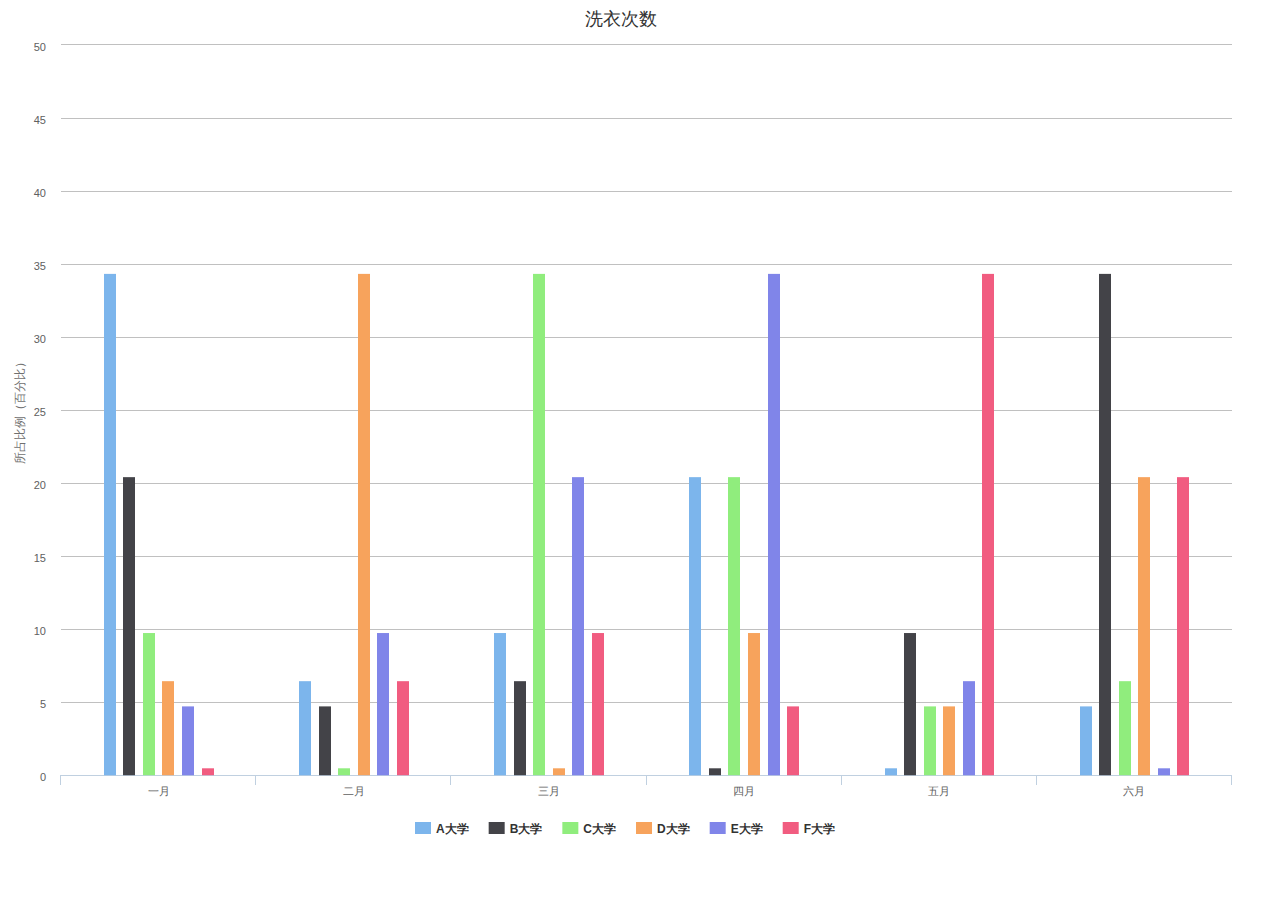
<file: chart1.html>
<!DOCTYPE html>
<html>
<head lang="en">
    <meta charset="UTF-8">
    <title></title>
    <link rel="stylesheet" href="bower_components/bootstrap/dist/css/bootstrap.css"/>
    <script src="bower_components/jquery/dist/jquery.js"></script>
    <script src="bower_components/bootstrap/dist/js/bootstrap.js"></script>
    <script src="node_modules/highcharts/scripts/highcharts.js"></script>
    <script src="node_modules/highcharts/scripts/highcharts-more.js"></script>
    <script src="node_modules/highcharts/scripts/highcharts-3d.js"></script>
    <script src="JS/data.js"></script>
    <script src="JS/index1.js"></script>
    <style>
        html,body,#container{
            width: 99%;
            height: 98%;
            font-size: 16px;
            font-family: 'microsoft yahei',sans-serif;
        }
    </style>
</head>
<body>
<div id="container"></div>
</body>

</html>
</file>
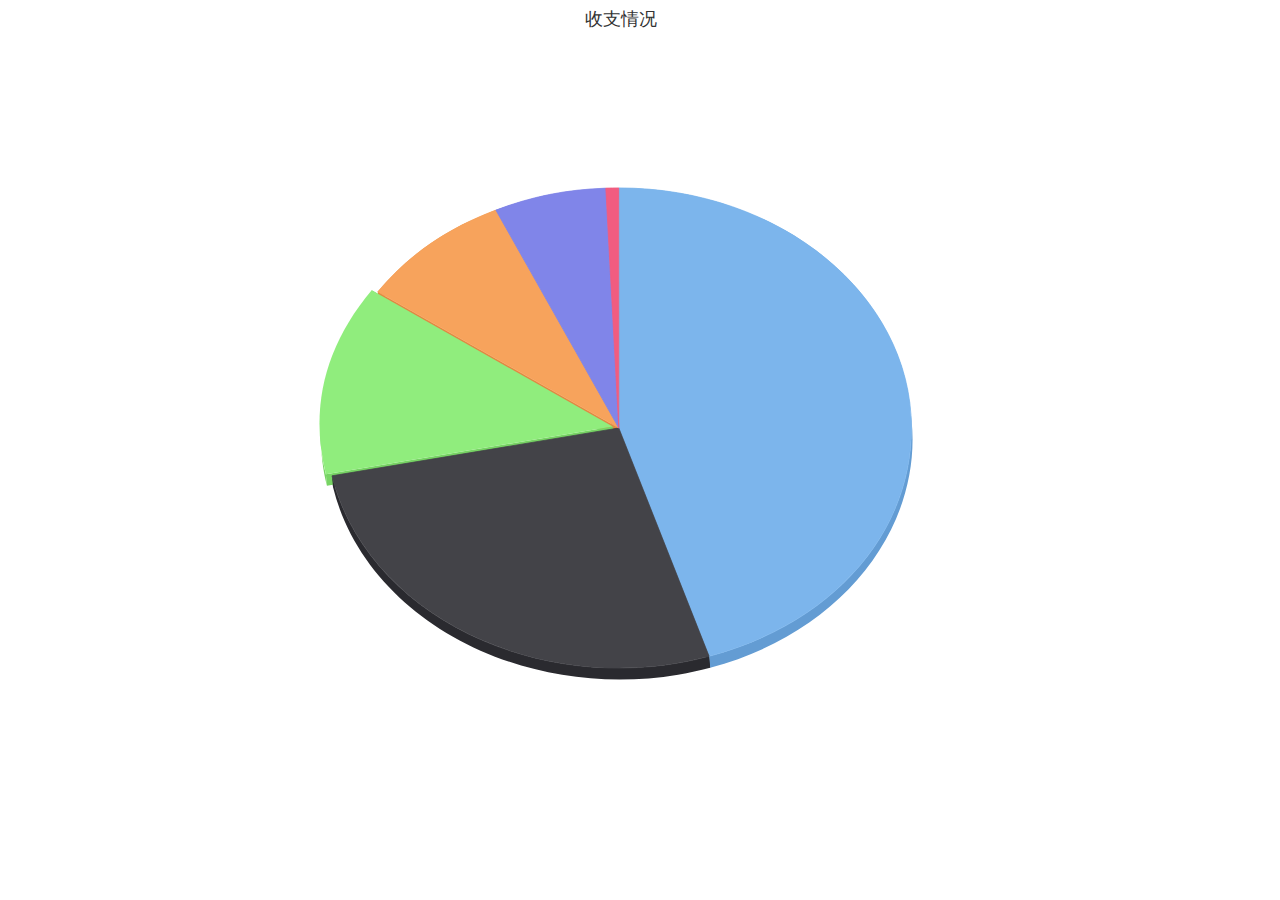
<file: chart2.html>
<!DOCTYPE html>
<html>
<head lang="en">
    <meta charset="UTF-8">
    <title></title>
    <link rel="stylesheet" href="bower_components/bootstrap/dist/css/bootstrap.css"/>
    <script src="bower_components/jquery/dist/jquery.js"></script>
    <script src="bower_components/bootstrap/dist/js/bootstrap.js"></script>
    <script src="node_modules/highcharts/scripts/highcharts.js"></script>
    <script src="node_modules/highcharts/scripts/highcharts-more.js"></script>
    <script src="node_modules/highcharts/scripts/highcharts-3d.js"></script>
    <script src="JS/data.js"></script>
    <script src="JS/index2.js"></script>
    <style>
        html,body,#container{
            width: 99%;
            height: 98%;
            font-size: 16px;
            font-family: 'microsoft yahei',sans-serif;
        }
    </style>
</head>
<body>
<div id="container"></div>
</body>

</html>
</file>
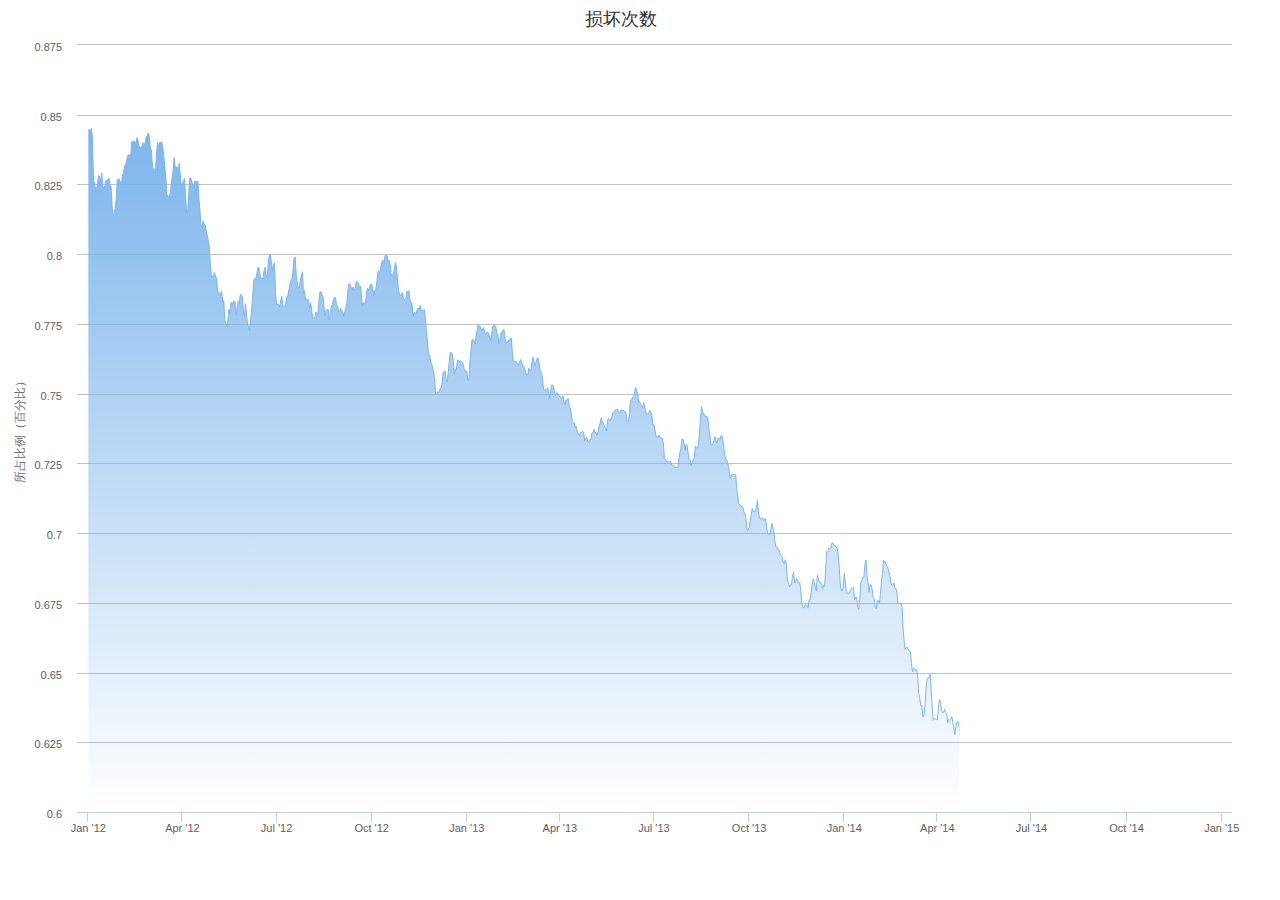
<file: chart3.html>
<!DOCTYPE html>
<html>
<head lang="en">
    <meta charset="UTF-8">
    <title></title>
    <link rel="stylesheet" href="bower_components/bootstrap/dist/css/bootstrap.css"/>
    <script src="bower_components/jquery/dist/jquery.js"></script>
    <script src="bower_components/bootstrap/dist/js/bootstrap.js"></script>
    <script src="node_modules/highcharts/scripts/highcharts.js"></script>
    <script src="node_modules/highcharts/scripts/highcharts-more.js"></script>
    <script src="node_modules/highcharts/scripts/highcharts-3d.js"></script>
    <script src="JS/data.js"></script>
    <script src="JS/index.js"></script>
    <style>
        html,body,#container{
            width: 99%;
            height: 98%;
            font-size: 16px;
            font-family: 'microsoft yahei',sans-serif;
        }
    </style>
</head>
<body>
<div id="container"></div>
</body>
</html>
</file>
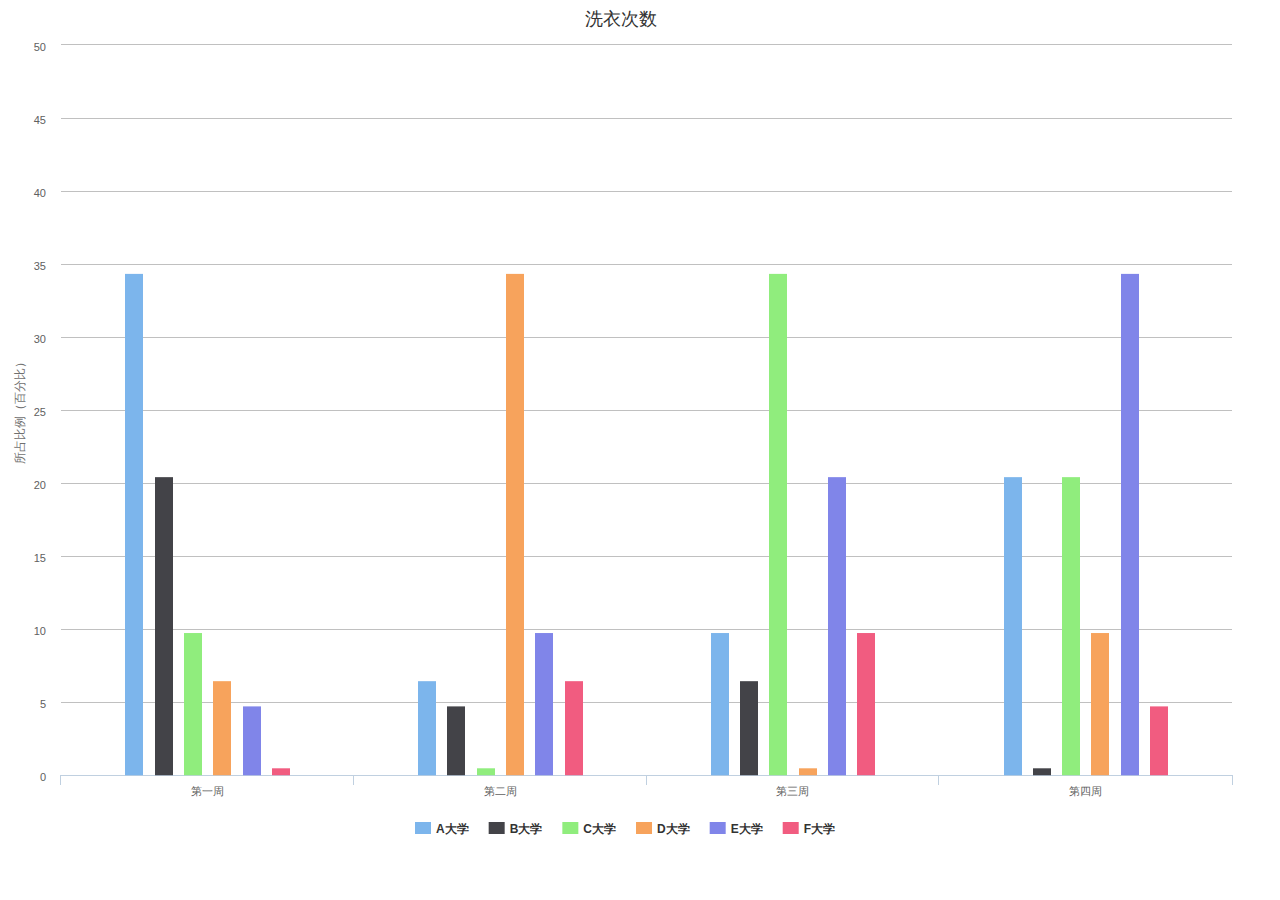
<file: chart4.html>
<!DOCTYPE html>
<html>
<head lang="en">
    <meta charset="UTF-8">
    <title></title>
    <link rel="stylesheet" href="bower_components/bootstrap/dist/css/bootstrap.css"/>
    <script src="bower_components/jquery/dist/jquery.js"></script>
    <script src="bower_components/bootstrap/dist/js/bootstrap.js"></script>
    <script src="node_modules/highcharts/scripts/highcharts.js"></script>
    <script src="node_modules/highcharts/scripts/highcharts-more.js"></script>
    <script src="node_modules/highcharts/scripts/highcharts-3d.js"></script>
    <script src="JS/data.js"></script>
    <script src="JS/index4.js"></script>
    <style>
        html,body,#container{
            width: 99%;
            height: 98%;
            font-size: 16px;
            font-family: 'microsoft yahei',sans-serif;
        }
    </style>
</head>
<body>
<div id="container"></div>
</body>

</html>
</file>
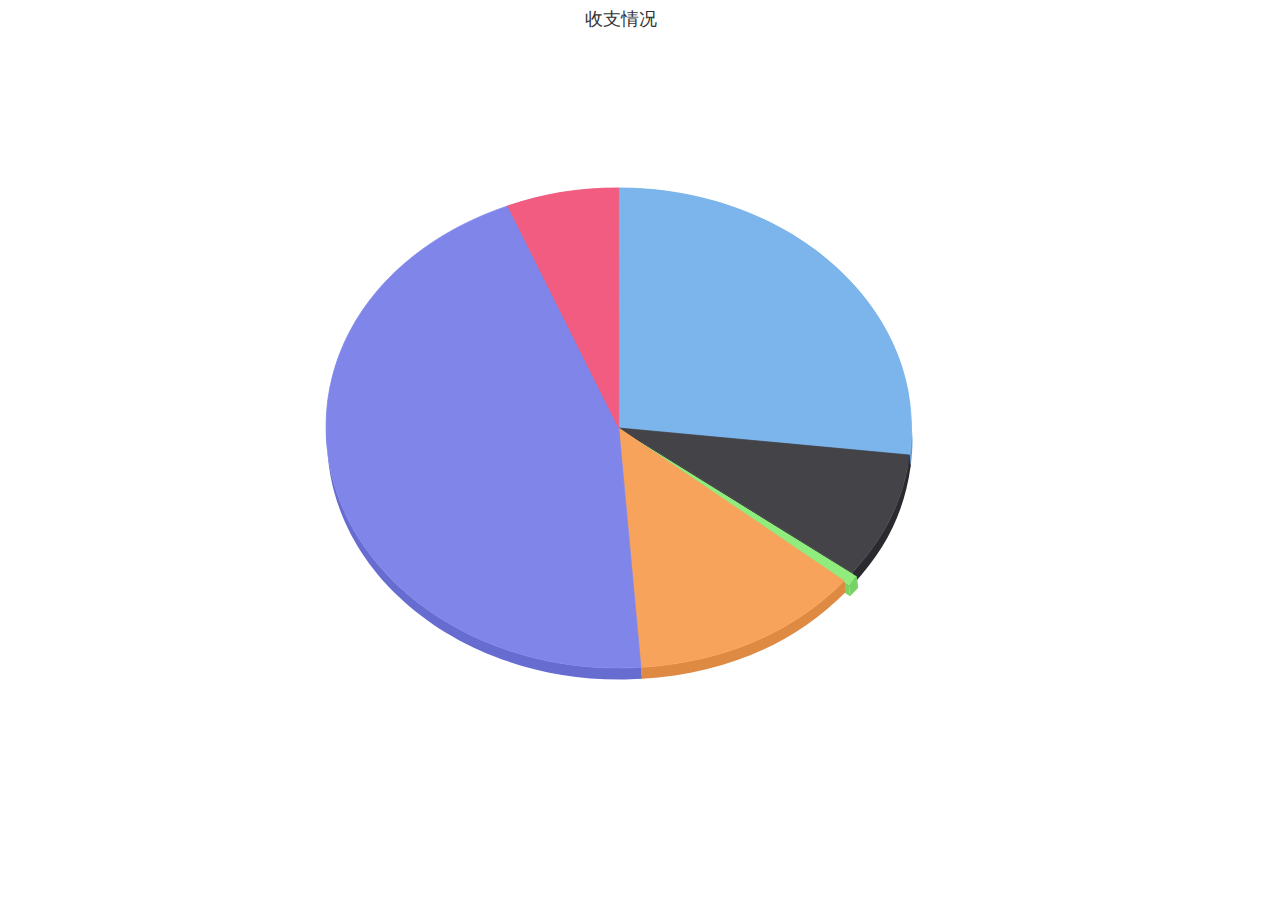
<file: chart5.html>
<!DOCTYPE html>
<html>
<head lang="en">
    <meta charset="UTF-8">
    <title></title>
    <link rel="stylesheet" href="bower_components/bootstrap/dist/css/bootstrap.css"/>
    <script src="bower_components/jquery/dist/jquery.js"></script>
    <script src="bower_components/bootstrap/dist/js/bootstrap.js"></script>
    <script src="node_modules/highcharts/scripts/highcharts.js"></script>
    <script src="node_modules/highcharts/scripts/highcharts-more.js"></script>
    <script src="node_modules/highcharts/scripts/highcharts-3d.js"></script>
    <script src="JS/data.js"></script>
    <script src="JS/index5.js"></script>
    <style>
        html,body,#container{
            width: 99%;
            height: 98%;
            font-size: 16px;
            font-family: 'microsoft yahei',sans-serif;
        }
    </style>
</head>
<body>
<div id="container"></div>
</body>
</html>
</file>
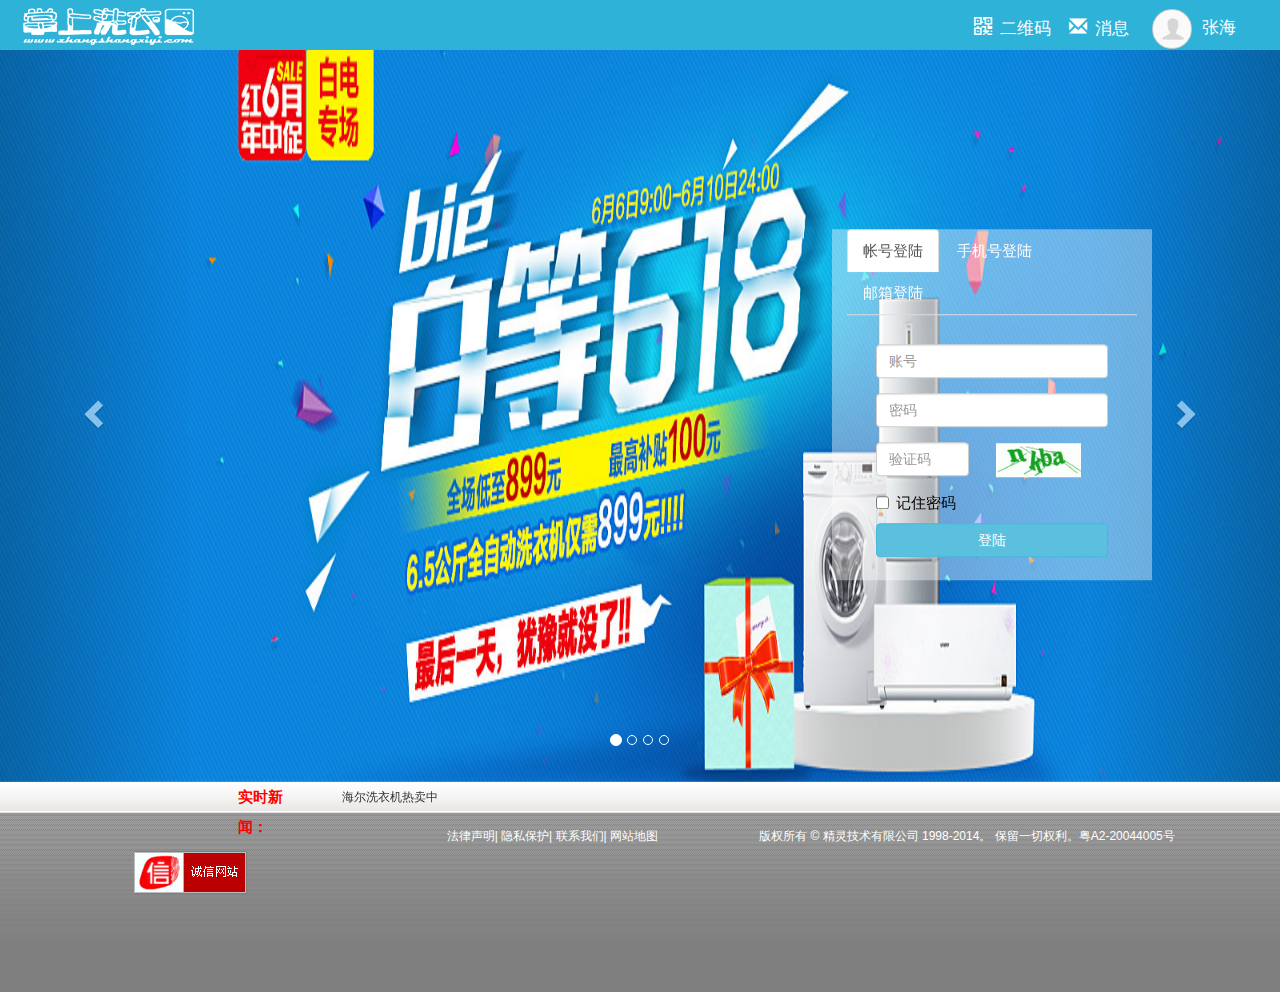
<file: main.html>
<!DOCTYPE html PUBLIC "-//W3C//DTD XHTML 1.0 Transitional//EN" "http://www.w3.org/TR/xhtml1/DTD/xhtml1-transitional.dtd">
<html xmlns="http://www.w3.org/1999/xhtml">
<head>
<meta http-equiv="Content-Type" content="text/html; charset=utf-8" />
<title>首页</title>
<link href="bower_components/bootstrap/dist/css/bootstrap.css" rel="stylesheet">
<link href="CSS/main.css" rel="stylesheet">
<script src="bower_components/jquery/dist/jquery.js"></script>
<script src="bower_components/bootstrap/dist/js/bootstrap.js"></script>
<script src="JS/main.js"></script>
</head>

<body onload="load()">
	<!--导航条-->
    <nav class="navbar navbar-default" id="nav">
        <div class="container-fluid">
            <!-- Brand and toggle get grouped for better mobile display -->
            <img id="img_logo" src="images/logo.png">

            <div id="code" onmouseover="code_over()" onmouseout="code_out()">
                <span id="sp1"></span>
                <div id="dis_code"><img src="images/code.jpg" alt="tupian"></div>
                <i class="glyphicon glyphicon-qrcode btn-lg"></i><a>二维码</a></div>

            <div id="message" onmouseover="mes_over()" onmouseout="mes_out()">
                <span id="sp2"></span>
                <div id="dis_message">
                    <table class="table table-bordered">
                        <tr class="active">
                            <th>发送者</th>
                            <th>内容简介</th>
                            <th>时间</th>
                        </tr>
                        <tr class="active" data-placement="left" data-toggle="popover"
                            title="发送者：刘超" data-content="12栋洗衣机坏了，请速来修理">
                            <td>刘超</td>
                            <td>洗衣机坏了</td>
                            <td>2015-10-23</td>
                        </tr>
                        <tr class="active" data-placement="left" data-toggle="popover"
                            title="发送者：王曹伟" data-content="12栋洗衣机坏了，请速来修理">
                            <td>王曹伟</td>
                            <td>洗衣机坏了</td>
                            <td>2015-09-31</td>
                        </tr>
                        <tr class="active" data-placement="left" data-toggle="popover"
                            title="发送者：王志华" data-content="7栋洗衣机太少，能不能增加洗衣机数量">
                            <td>王志华</td>
                            <td>洗衣机太少了</td>
                            <td>2015-07-26</td>
                        </tr>
                        <tr class="active" data-placement="left" data-toggle="popover"
                            title="发送者：张泽伟" data-content="1栋洗衣机坏了，请速来修理">
                            <td>张泽伟</td>
                            <td>洗衣机坏了</td>
                            <td>2015-04-14</td>
                        </tr>
                    </table>
                    <nav>
                        <ul class="pagination">
                            <li>
                                <a href="#" aria-label="Previous">
                                    <span aria-hidden="true">&laquo;</span>
                                </a>
                            </li>
                            <li><a href="#">上一页</a></li>
                            <li><a href="#">1</a></li>
                            <li><a href="#">2</a></li>
                            <li><a href="#">...</a></li>
                            <li><a href="#">下一页</a></li>
                            <li>
                                <a href="#" aria-label="Next">
                                    <span aria-hidden="true">&raquo;</span>
                                </a>
                            </li>
                        </ul>
                    </nav>
                </div>
                <i class="glyphicon glyphicon-envelope btn-lg"></i><a>消息</a></div>

            <div id="user">
                <img id="top_img" src="images/nologin.png" onmouseover="over()" onmouseout="out()">
                <a>张海</a>
            </div>
        </div>
    </nav>

    <div class="container container-fluid ad-gallery" style="margin-top: 3.4%;height: 82%">
        <div id="carousel-example-generic" class="carousel slide" data-ride="carousel" style="height: 100%">
          <!-- Indicators -->
          <ol class="carousel-indicators">
            <li data-target="#carousel-example-generic" data-slide-to="0" class="active"></li>
            <li data-target="#carousel-example-generic" data-slide-to="1"></li>
            <li data-target="#carousel-example-generic" data-slide-to="2"></li>
            <li data-target="#carousel-example-generic" data-slide-to="3"></li>
          </ol>

          <!-- Wrapper for slides -->
          <div class="carousel-inner" role="listbox" style="height: 100%">
            <div class="item active" style="height: 100%">
              <img src="images/1.png" alt="" style="height: 100%">
              <div class="carousel-caption">
                
              </div>
            </div>
            
            <div class="item" style="height: 100%">
              <img src="images/2.png" alt="" style="height: 100%">
              <div class="carousel-caption">
                
              </div>
            </div>
            
            <div class="item" style="height: 100%">
              <img src="images/3.png" alt="" style="height: 100%">
              <div class="carousel-caption">
                
              </div>
            </div>
            
            <div class="item" style="height: 100%">
              <img src="images/4.png" alt="" style="height: 100%">
              <div class="carousel-caption">
                
              </div>
            </div>
            
          </div>
        
          <!-- Controls -->
          <a class="left carousel-control" href="#carousel-example-generic" role="button" data-slide="prev">
            <span class="glyphicon glyphicon-chevron-left" aria-hidden="true"></span>
            <span class="sr-only">Previous</span>
          </a>
          <a class="right carousel-control" href="#carousel-example-generic" role="button" data-slide="next">
            <span class="glyphicon glyphicon-chevron-right" aria-hidden="true"></span>
            <span class="sr-only">Next</span>
          </a>
          
          <div class="login-container col-md-3">
          
          	<div role="tabpanel">
              <!-- Nav tabs -->
              <ul class="nav nav-tabs" role="tablist">
                <li role="presentation" class="active"><a href="#account" aria-controls="account" role="tab" data-toggle="tab">帐号登陆</a></li>
                <li role="presentation"><a href="#phone" aria-controls="phone" role="tab" data-toggle="tab">手机号登陆</a></li>
                <li role="presentation"><a href="#mail" aria-controls="mail" role="tab" data-toggle="tab">邮箱登陆</a></li>
              </ul>
            
              <!-- Tab panes -->
              <div class="tab-content">
              
                <div role="tabpanel" class="tab-pane active" id="account">
                	<form style="margin:10%">
                        <div class="form-group">
                          <input type="text" class="form-control" id="loginAccount" placeholder="账号">
                        </div>
                        <div class="form-group">
                          <input type="password" class="form-control" id="loginPassword" placeholder="密码">
                        </div>
                        <div class="form-group">
                          <input type="text" class="form-control" id="loginCode" style="width:40%;display: inline" placeholder="验证码">
                          <img src="images/code.png" alt="" style="height: 34px;margin-left: 10%"/>
                        </div>
                        <div class="checkbox">
                          <label>
                            <input type="checkbox">记住密码
                          </label>
                        </div>
                        <button onclick="click()" type="submit" class="btn btn-info col-md-12" style="margin-bottom:10%">登陆</button>
                    </form>
                </div>
                
                <div role="tabpanel" class="tab-pane" id="phone">
                	<form style="margin:10%">
                        <div class="form-group">
                          <input type="text" class="form-control" id="loginPhone" placeholder="手机号">
                        </div>
                        <div class="form-group">
                          <input type="password" class="form-control" id="loginPassword" placeholder="密码">
                        </div>
                        <div class="form-group">
                          <input type="text" class="form-control" id="loginCode" style="width:40%;display: inline" placeholder="验证码">
                            <img src="images/code.png" alt="" style="height: 34px;margin-left: 10%"/>
                        </div>
                        <div class="checkbox">
                          <label>
                            <input type="checkbox">记住密码
                          </label>
                        </div>
                        <button onclick="click()" type="submit" class="btn btn-info col-md-12" style="margin-bottom:10%">登陆</button>
                    </form>
                </div>
                
                <div role="tabpanel" class="tab-pane" id="mail">
                	<form style="margin:10%">
                        <div class="form-group">
                          <input type="text" class="form-control" id="loginMail" placeholder="邮箱">
                        </div>
                        <div class="form-group">
                          <input type="password" class="form-control" id="loginPassword" placeholder="密码">
                        </div>
                        <div class="form-group">
                          <input type="text" class="form-control" id="loginCode" style="width:40%;display: inline" placeholder="验证码">
                            <img src="images/code.png" alt="" style="height: 34px;margin-left: 10%"/>
                        </div>
                        <div class="checkbox">
                          <label>
                            <input type="checkbox">记住密码
                          </label>
                        </div>
                        <button onclick="click()" type="submit" class="btn btn-info col-md-12" style="margin-bottom:10%">登陆</button>
                      </form>
                </div>
              </div>
            
            </div>
            
          </div>
        </div>
    </div>

    <div class="container container-fluid" id="middle">
        <div class="col-md-1 col-md-offset-2" id="fixed"><a href="#">实时新闻：</a></div>
        <div class="col-md-9" id="div1">
                <a href="javascript:" _fcksavedurl="javascript:">精灵平台发布</br></a>
                <a href="javascript:" _fcksavedurl="javascript:">海尔洗衣机热卖中</br></a>
                <a href="javascript:" _fcksavedurl="javascript:">海尔洗衣机全面降价</br></a>
                <a href="javascript:" _fcksavedurl="javascript:">海尔最受用户信赖</br></a>
                <a href="javascript:" _fcksavedurl="javascript:">精灵公司正式上市</br></a>
                <a href="javascript:" _fcksavedurl="javascript:">精灵公司正在广纳贤才</br></a>
                <a href="javascript:" _fcksavedurl="javascript:">海尔正在研发更加智能的家电</br></a>
                <a href="javascript:" _fcksavedurl="javascript:">谁能撼动海尔的家电王者地位</br></a>
         </div>
    </div>

    <!--页脚-->
   <div class="container-fluid" id="bottom">
            <div class="col-md-offset-1 col-md-3" id="bottom-equity">
                <a href="#">法律声明</a><span>|</span>
                <a href="#">隐私保护</a><span>|</span>
                <a href="#">联系我们</a><span>|</span>
                <a href="#">网站地图</a>
            </div>

            <div class="col-md-6" id="state">
                版权所有 © 精灵技术有限公司 1998-2014。 保留一切权利。<a href="#">粤A2-20044005号</a>
            </div>

        <div class="col-md-offset-1 col-md-1" id="bottom-image">
            <a href="#"><img src="images/image-bottom.png"/></a>
        </div>
    </div>
</body>
<script type="text/javascript">
    function code_over(){
        $('#sp1').css('display','block');
        $('#dis_code').css('display','block');
    }
    function code_out(){
        $('#sp1').css('display','none');
        $('#dis_code').css('display','none');
    }
    function click(){

    }

    $('#carousel-example-generic').carousel({ interval: 2000});
    window._bd_share_config = {
        common : {
            //此处放置通用设置
            bdText : '掌上洗衣',
            bdDesc : '内容',
            bdUrl : 'http://www.baidu.com',
            bdPic : ''
        },
        share : [
            //此处放置分享按钮设置
            /*            {
             'tag':'share_1',
             'bdSize':32
             },*/
            {
                'tag':'share_2',
                'bdSize':16
            }
        ],
        slide : [
            //此处放置浮窗分享设置
            {
                bdImg:2,
                bdPos:'right',
                bdTop:350
            }
        ]
    };
    //以下为js加载部分
    with(document)0[(getElementsByTagName('head')[0]||body).appendChild(createElement('script')).src='http://bdimg.share.baidu.com/static/api/js/share.js?cdnversion='+~(-new Date()/36e5)];
</script>
</html>
</file>
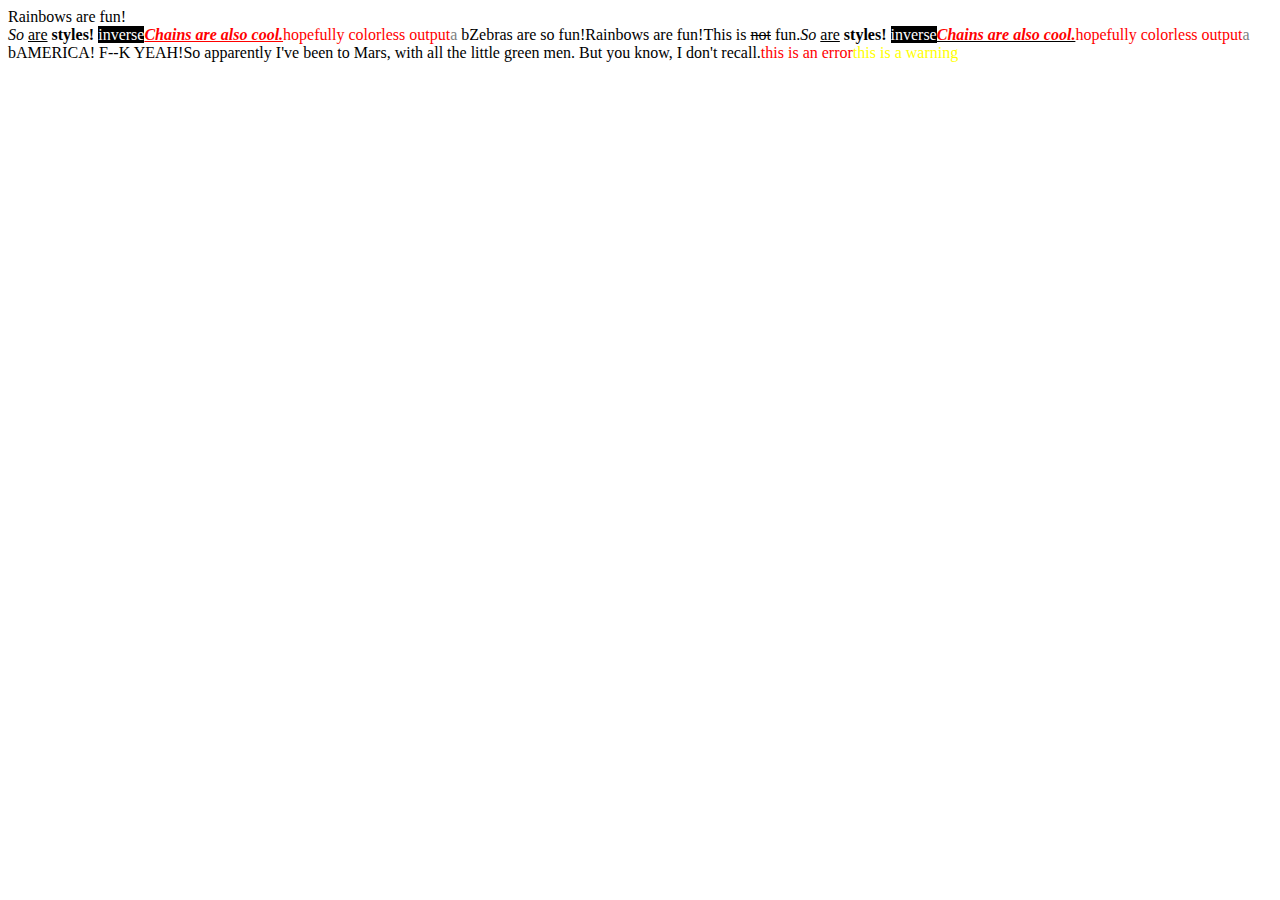
<file: node_modules/highcharts/node_modules/grunt/node_modules/colors/example.html>
<!DOCTYPE HTML>
<html lang="en-us">
  <head>
    <meta http-equiv="Content-type" content="text/html; charset=utf-8">
    <title>Colors Example</title>
    <script src="colors.js"></script>
  </head>
  <body>
    <script>

    var test = colors.red("hopefully colorless output");

    document.write('Rainbows are fun!'.rainbow + '<br/>');
    document.write('So '.italic + 'are'.underline + ' styles! '.bold + 'inverse'.inverse); // styles not widely supported
    document.write('Chains are also cool.'.bold.italic.underline.red); // styles not widely supported
    //document.write('zalgo time!'.zalgo);
    document.write(test.stripColors);
    document.write("a".grey + " b".black);

    document.write("Zebras are so fun!".zebra);

    document.write(colors.rainbow('Rainbows are fun!'));
    document.write("This is " + "not".strikethrough + " fun.");

    document.write(colors.italic('So ') + colors.underline('are') + colors.bold(' styles! ') + colors.inverse('inverse')); // styles not widely supported
    document.write(colors.bold(colors.italic(colors.underline(colors.red('Chains are also cool.'))))); // styles not widely supported
    //document.write(colors.zalgo('zalgo time!'));
    document.write(colors.stripColors(test));
    document.write(colors.grey("a") + colors.black(" b"));

    colors.addSequencer("america", function(letter, i, exploded) {
      if(letter === " ") return letter;
      switch(i%3) {
        case 0: return letter.red;
        case 1: return letter.white;
        case 2: return letter.blue;
      }
    });

    colors.addSequencer("random", (function() {
      var available = ['bold', 'underline', 'italic', 'inverse', 'grey', 'yellow', 'red', 'green', 'blue', 'white', 'cyan', 'magenta'];

      return function(letter, i, exploded) {
        return letter === " " ? letter : letter[available[Math.round(Math.random() * (available.length - 1))]];
      };
    })());

    document.write("AMERICA! F--K YEAH!".america);
    document.write("So apparently I've been to Mars, with all the little green men. But you know, I don't recall.".random);

    //
    // Custom themes
    //

    colors.setTheme({
      silly: 'rainbow',
      input: 'grey',
      verbose: 'cyan',
      prompt: 'grey',
      info: 'green',
      data: 'grey',
      help: 'cyan',
      warn: 'yellow',
      debug: 'blue',
      error: 'red'
    });

    // outputs red text
    document.write("this is an error".error);

    // outputs yellow text
    document.write("this is a warning".warn);

    </script>
  </body>
</html>
</file>
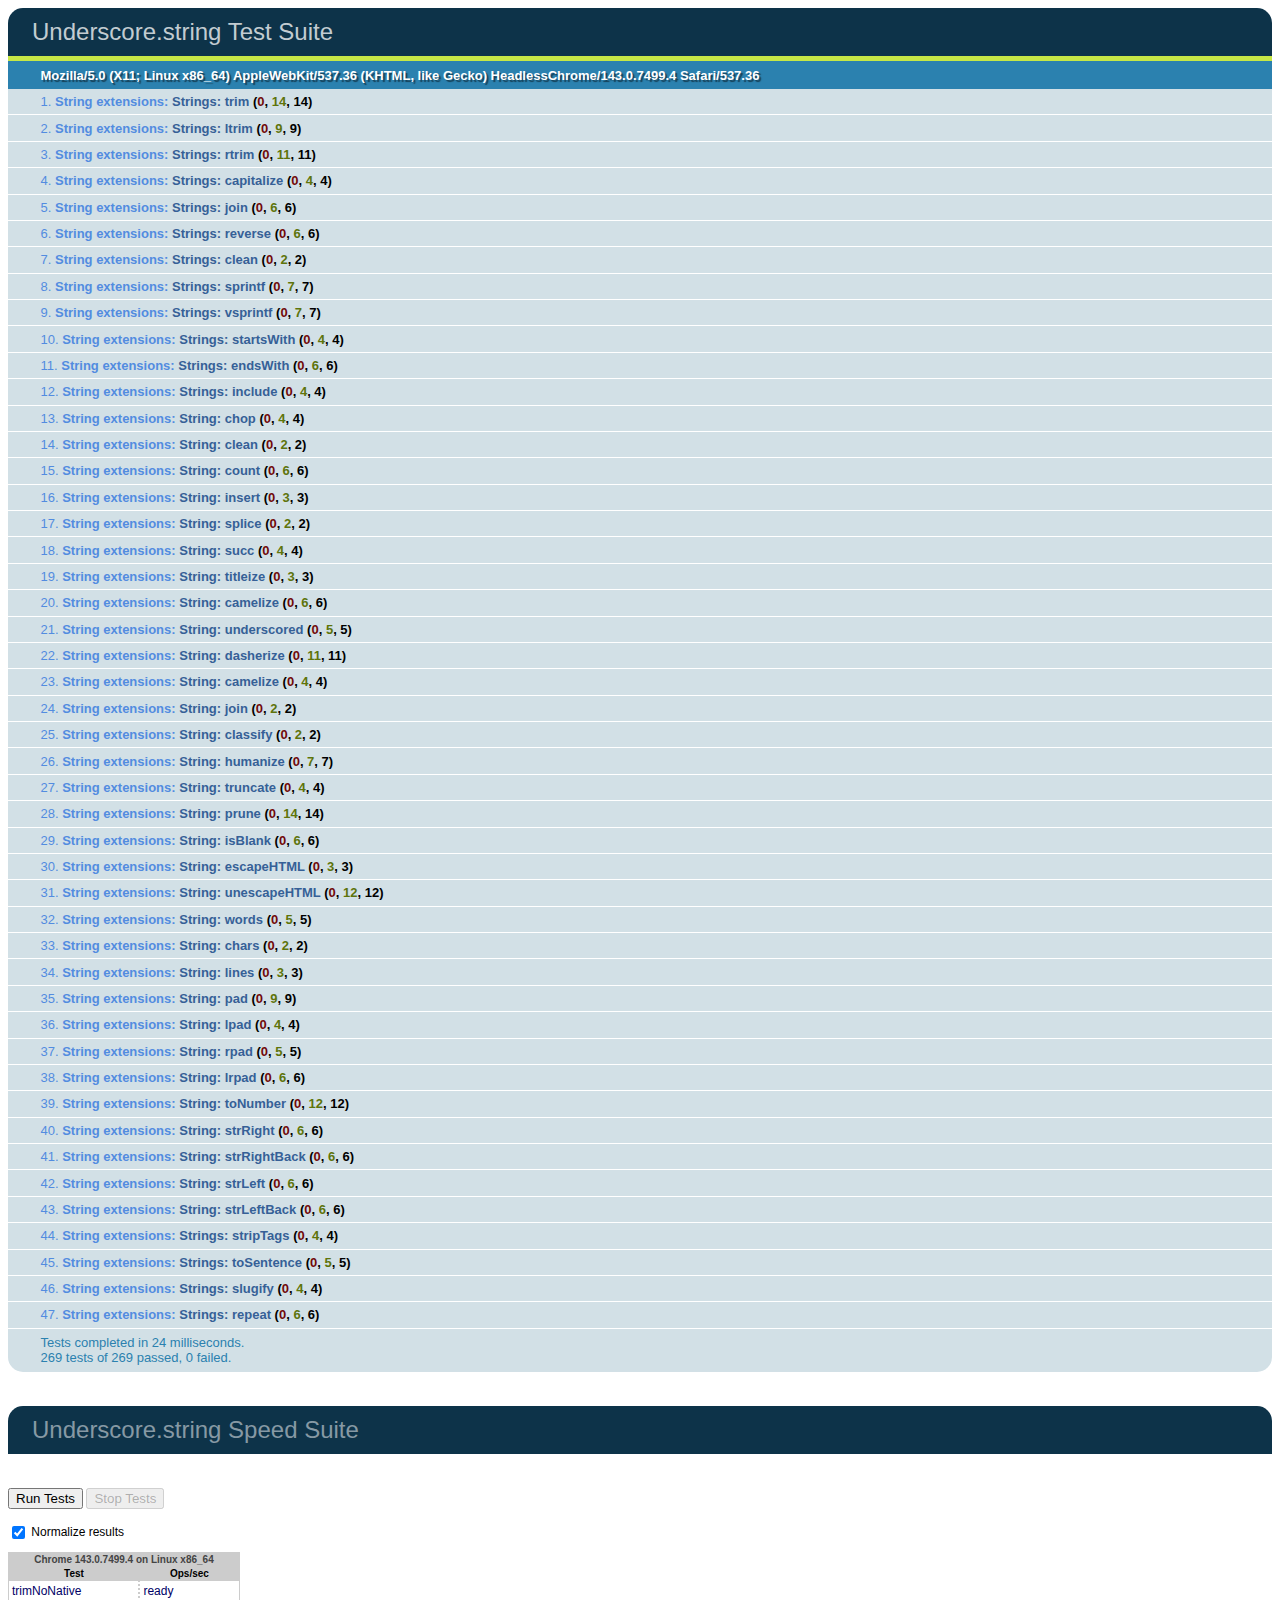
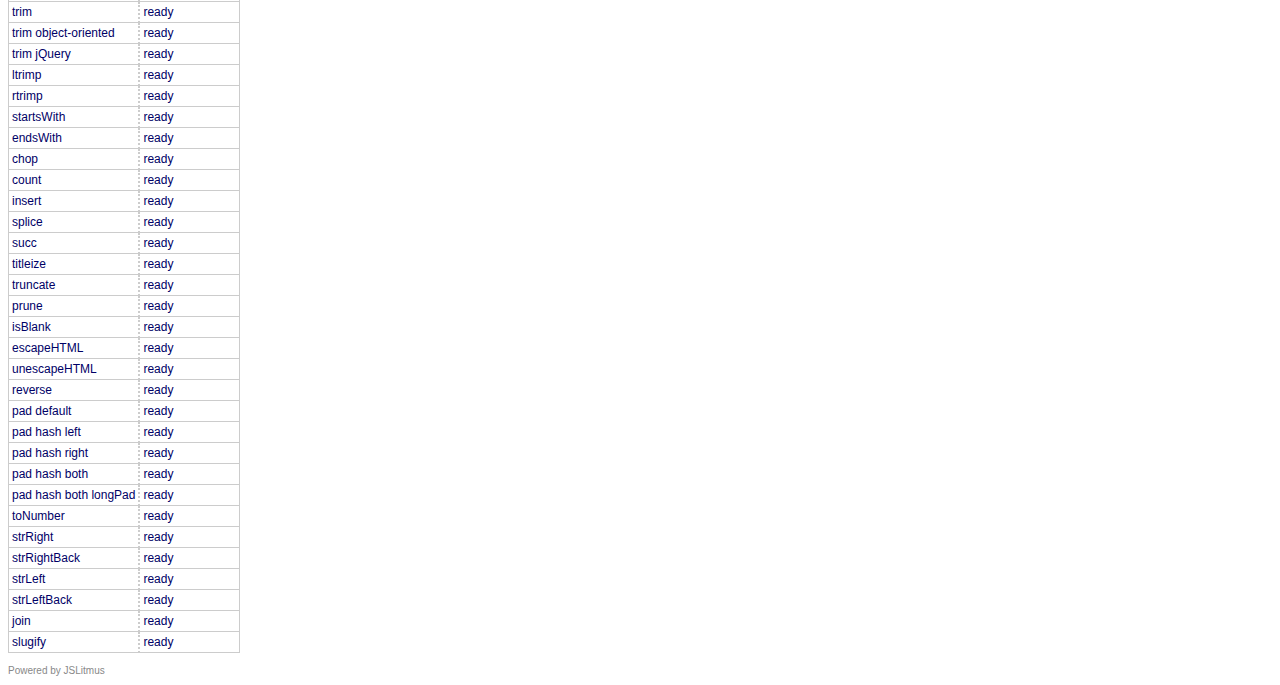
<file: node_modules/highcharts/node_modules/grunt/node_modules/underscore.string/test/test.html>
<!DOCTYPE HTML>
<html>
<head>
  <meta charset="utf-8">
  <title>Underscore.strings Test Suite</title>
  <link rel="stylesheet" href="test_underscore/vendor/qunit.css" type="text/css" media="screen" />
  <script type="text/javascript" src="test_underscore/vendor/jquery.js"></script>
  <script type="text/javascript" src="test_underscore/vendor/qunit.js"></script>
  <script type="text/javascript" src="test_underscore/vendor/jslitmus.js"></script>
  <script type="text/javascript" src="underscore.js"></script>
  <script type="text/javascript" src="../lib/underscore.string.js"></script>
  <script type="text/javascript" src="strings.js"></script>
  <script type="text/javascript" src="speed.js"></script>
</head>
<body>
  <h1 id="qunit-header">Underscore.string Test Suite</h1>
  <h2 id="qunit-banner"></h2>
  <h2 id="qunit-userAgent"></h2>
  <ol id="qunit-tests"></ol>
  <br />
  <h1 class="qunit-header">Underscore.string Speed Suite</h1>
  <!-- <h2 class="qunit-userAgent">
    A representative sample of the functions are benchmarked here, to provide
    a sense of how fast they might run in different browsers.
    Each iteration runs on an array of 1000 elements.<br /><br />
    For example, the 'intersect' test measures the number of times you can
    find the intersection of two thousand-element arrays in one second.
  </h2> -->
  <br />
</body>
</html>
</file>
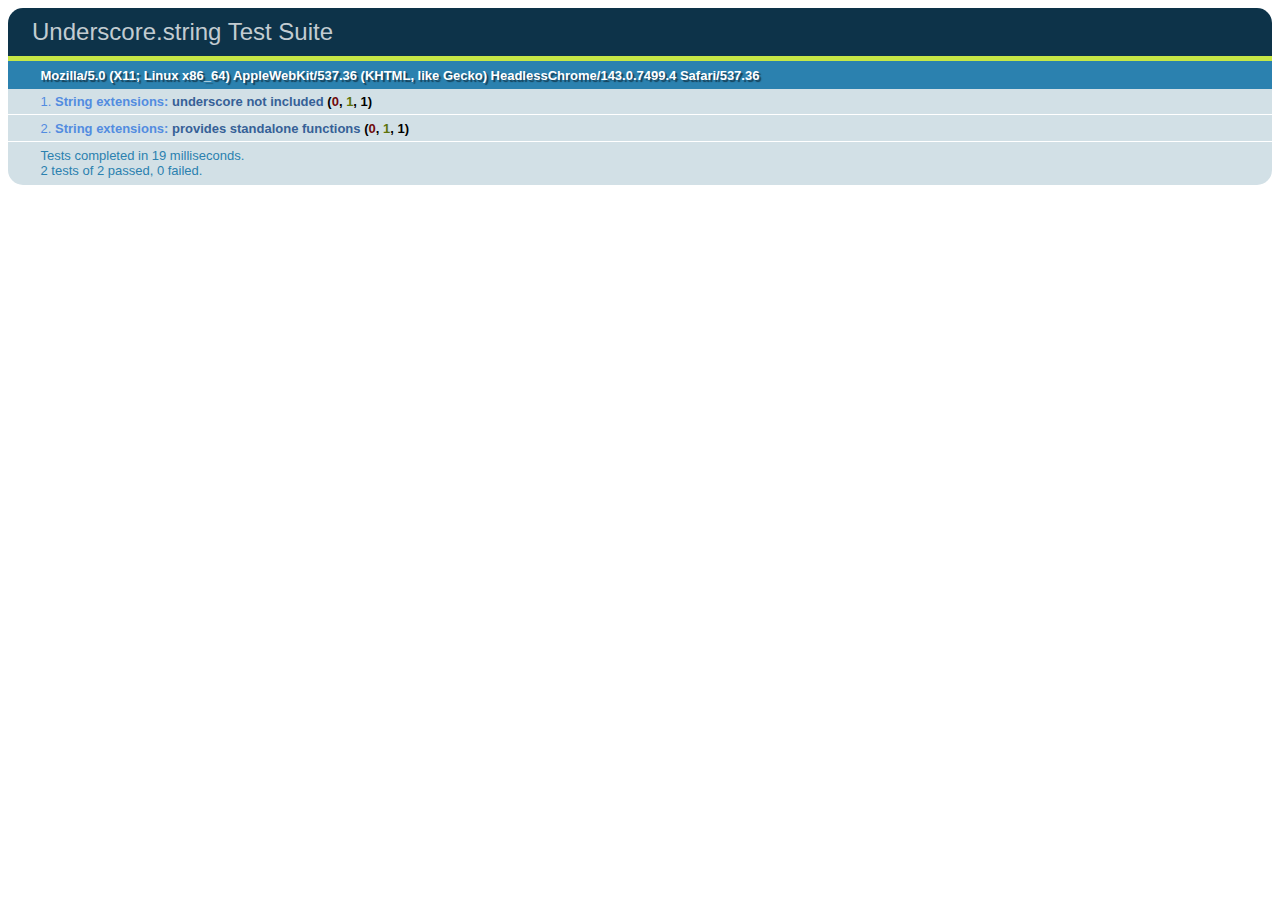
<file: node_modules/highcharts/node_modules/grunt/node_modules/underscore.string/test/test_standalone.html>
<!DOCTYPE HTML>
<html>
<head>
  <title>Underscore.strings Test Suite</title>
  <link rel="stylesheet" href="test_underscore/vendor/qunit.css" type="text/css" media="screen" />
  <script type="text/javascript" src="test_underscore/vendor/jquery.js"></script>
  <script type="text/javascript" src="test_underscore/vendor/qunit.js"></script>
  <script type="text/javascript" src="../lib/underscore.string.js"></script>
  <script type="text/javascript" src="strings_standalone.js"></script>

</head>
<body>
  <h1 id="qunit-header">Underscore.string Test Suite</h1>
  <h2 id="qunit-banner"></h2>
  <h2 id="qunit-userAgent"></h2>
  <ol id="qunit-tests"></ol>
</body>
</html>
</file>
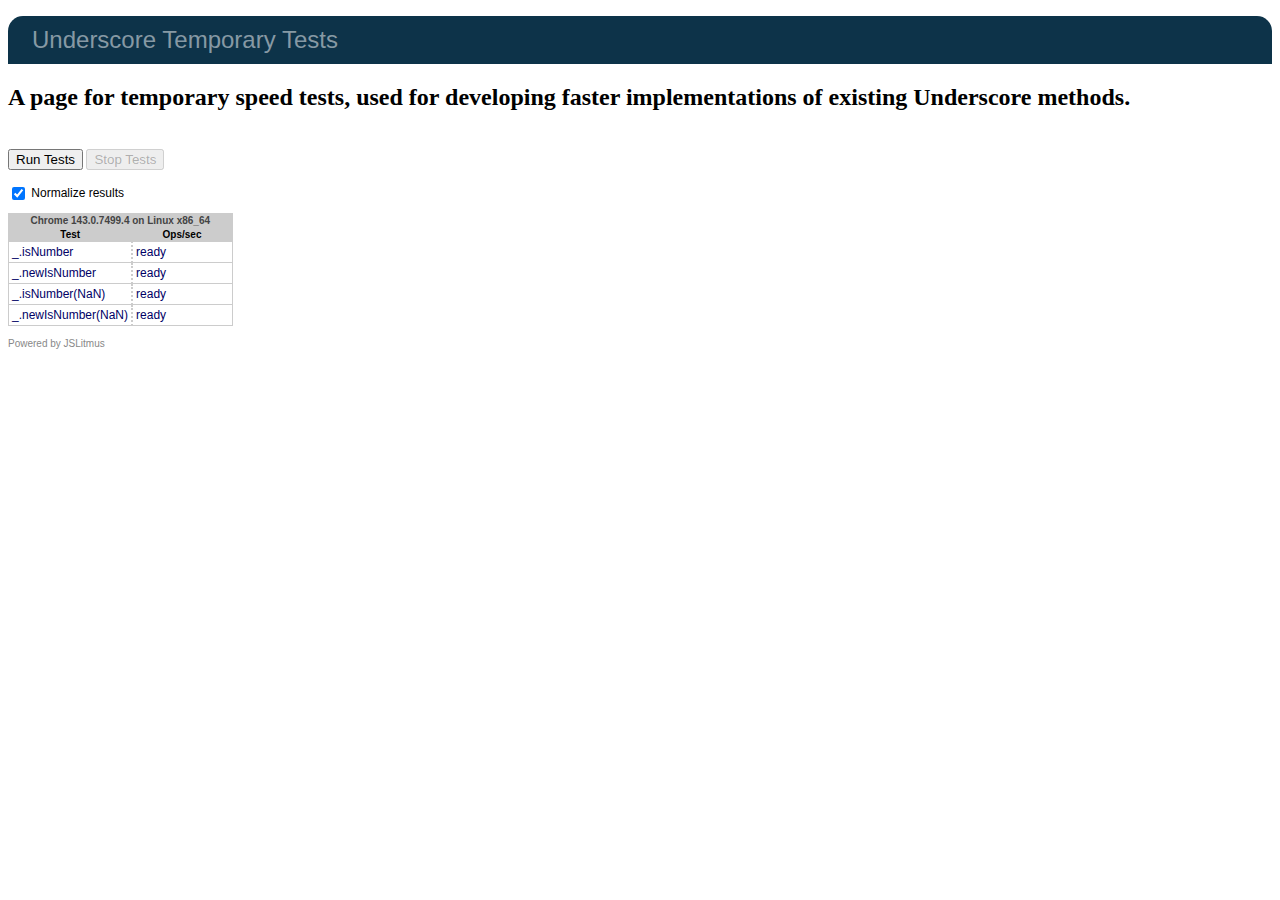
<file: node_modules/highcharts/node_modules/grunt/node_modules/underscore.string/test/test_underscore/temp_tests.html>
<!DOCTYPE HTML>
<html>
<head>
  <title>Underscore Temporary Tests</title>
  <link rel="stylesheet" href="vendor/qunit.css" type="text/css" media="screen" />
  <script type="text/javascript" src="vendor/jquery.js"></script>
  <script type="text/javascript" src="vendor/jslitmus.js"></script>
  <script type="text/javascript" src="../underscore.js"></script>
  <script type="text/javascript" src="temp.js"></script>
</head>
<body>
  <h1 class="qunit-header">Underscore Temporary Tests</h1>
  <h2 class="qunit-userAgent">
    A page for temporary speed tests, used for developing faster implementations
    of existing Underscore methods.
  </h2>
  <br />
</body>
</html>
</file>
<file: CSS/main.css>
@font-face {
    font-family: "Glyphicons Halflings";
    font-style: normal;
    font-weight: normal;
}

*{
    margin: 0;
    padding: 0;
    text-decoration: none;
}

html,body{
    width: 100%;
    height: 100%;
    -webkit-font-smoothing: anantialiased;
    -moz-font-smoothing: anantialiased;
    -o-font-smoothing: anantialiased;
    -ms-font-smoothing: anantialiased;
    font-smoothing: anantialiased;
}

body{
    font-family:Arial,'Microsoft YaHei',sans-serif;
    background:url(../images/body_bg_03.jpg) repeat-x;
    font-weight: 400;
    font-size: 15px;
    color: #333;
    overflow: hidden;
    -webkit-font-smoothing:antialiased;
}

a{
    text-decoration: none;
    font-weight: normal;
    color: #ffffff;
}

#nav{
    background-color:#2eb2d8;
    border:none;
    position: fixed;
    top: 0;
    left: 0;
    z-index: 1;
    width: 100%;
    border-radius: 0;
}

#nav a{
    font-family:Arial,'Microsoft YaHei',sans-serif;
    cursor: pointer;
    font-size: 17px;
}

#img_logo{
    margin: 5px 0 0 5px;
    float:left;
}

#top_img{
    transition:all .5s ease-in-out;
    -webkit-transition:all .5s ease-in-out;
    -moz-transition:all .5s ease-in-out;
    -ms-transition:all .5s ease-in-out;
    -o-transition:all .5s ease-in-out;
}

#user{
    float: right;
    width: 120px;
    height: 50px;
    cursor: pointer;
    text-align: center;
    position: absolute;
    top: 0;
    right: 2%;
    -webkit-transition:all 0.4s ease-in-out;
    -moz-transition:all 0.4s ease-in-out;
    -o-transition:all 0.4s ease-in-out;
    -ms-transition:all 0.4s ease-in-out;
    transition:all 0.4s ease-in-out;
}

#user:hover{
    background: rgba(255,255,255,0.5);
}

#user a{
    margin-left: 5%;
    line-height: 55px;
}

#top_img:hover{
    -webkit-transform: scale(1.5);
    -moz-transform: scale(1.5);
    -ms-transform: scale(1.5);
    -o-transform: scale(1.5);
    transform: scale(1.5);
}

.clr{
    width: 0;
    height: 0;
    overflow: hidden;
    clear: both;
    padding: 0;
}

a:hover{
    text-decoration: none;
    color: #ffffff;
}

#message{
    height: 50px;
    width: 80px;
    padding-top: 5px;
    text-align: center;
    position: absolute;
    cursor: pointer;
    top: 0;
    right: 11%;
    color: #ffffff;
    -webkit-transition:all 0.4s ease-in-out;
    -moz-transition:all 0.4s ease-in-out;
    -o-transition:all 0.4s ease-in-out;
    -ms-transition:all 0.4s ease-in-out;
    transition:all 0.4s ease-in-out;
}

#message:hover{
    background: rgba(255,255,255,0.5);
}

#message i{
    margin: 8px 8px 0 0;
    padding: 0;
}

#code{
    height: 50px;
    width: 100px;
    padding-top: 5px;
    text-align: center;
    position: absolute;
    cursor: pointer;
    top: 0;
    right: 17%;
    color: #ffffff;
    -webkit-transition:all 0.4s ease-in-out;
    -moz-transition:all 0.4s ease-in-out;
    -o-transition:all 0.4s ease-in-out;
    -ms-transition:all 0.4s ease-in-out;
    transition:all 0.4s ease-in-out;
}

#code:hover{
    background: rgba(255,255,255,0.5);
}

#code i{
    margin: 8px 8px 0 0;
    padding: 0;
}

.st-container{
    width: 100%;
    height: 100%;
    position: absolute;
    left: 0;
    top:0;
    font-family: "Josefin Slab","Myriad Pro",Arial,sans-serif;
    z-index: -1;
}

#sp1{
    display: none;
    position: fixed;
    top: 45px;
    right: 21%;
    border-left: 10px solid transparent;
    border-right: 10px solid transparent;
    border-bottom: 14px solid transparent;
    border-top: 0;
    border-bottom-color: rgba(255, 255, 255, 0.9);
}

#dis_code {
    display: none;
    position: fixed;
    top: 58px;
    right: 11%;
    z-index: 99999999;
    width: 300px;
    height: 250px;
    background: rgba(255, 255, 255, 0.9);
    box-shadow: 1px 2px 5px #aaaaaa;
    -webkit-box-shadow: 1px 2px 5px #aaaaaa;
    -moz-box-shadow: 1px 2px 5px #aaaaaa;
    -o-box-shadow: 1px 2px 5px #aaaaaa;
    -ms-box-shadow: 1px 2px 5px #aaaaaa;
}

#dis_code img{
    margin-top: 5%;
}

#sp2{
    display: none;
    position: fixed;
    top: 45px;
    right: 14%;
    border-left: 10px solid transparent;
    border-right: 10px solid transparent;
    border-bottom: 14px solid transparent;
    border-top: 0;
    border-bottom-color: rgba(255, 255, 255, 0.9);
}

#dis_message {
    display: none;
    position: fixed;
    top: 58px;
    right: 1%;
    z-index: 99999999;
    width: 31%;
    height: 38%;
    background: rgba(255, 255, 255, 0.9);
    box-shadow: 1px 2px 2px #aaaaaa;
    -webkit-box-shadow: 1px 2px 5px #aaaaaa;
    -moz-box-shadow: 1px 2px 5px #aaaaaa;
    -o-box-shadow: 1px 2px 5px #aaaaaa;
    -ms-box-shadow: 1px 2px 5px #aaaaaa;
}

#dis_message table{
    color: #000000;
    margin: 2% 0 0 2%;
    padding: 0;
    width: 97%;
}

.pagination li a{
    color: #000000;
}

.getHeight{
    height: 5.5%;
}
.item img {
    width: 100%;
    height: 100%;
}
.nomargin{
    margin:0;
    padding:0;
}
.ad-gallery {
    width: 100%;
    padding:0;
}
.login-container {
    /*width:23%;
    height:70%;*/
    position: fixed;
    top: 45%;
    right: 10%;
    transform: translateY(-50%);
/*    background: url(../images/background.png) repeat;*/
    background-color: rgba(255,255,255,0.4);
}
.checkbox{
    color:#000;
}

/*滚动条*/
#middle
{
    width:100%;
    height:30px;
    background:url(../images/news-bg.jpg) repeat-x;
}
#fixed a
{
    font-weight:bold;
    color:#F00;
    line-height:30px;
}

#fixed a:hover
{
    text-decoration:underline;
}

#div1 a{
    font-size:12px;
    line-height:30px;
    text-decoration:none;
    color:#333;
    /*font-family:Arial;*/
}

#div1 a:hover
{
    text-decoration:underline;
}

#div1{
    height:30px;
    overflow:hidden;
}

/*尾部*/
#bottom
{
    font-size:12px;
    font-family:Verdana, Geneva, sans-serif;
    width:100%;
    height:20%;
    background:url(../images/bottom-bg.jpg) repeat-x;
}
#bottom a
{
    color:#FFF;
    font-size:12px;
}

#bottom a:hover
{
    text-decoration:underline;
}

/*产权声明*/
#bottom-equity
{
    color:#fff;
    height:12px;
    line-height:12px;
    margin-top: 1.5%;
}

#equity span
{
    color:#fff;
}

#state
{
    margin-top: 1.3%;
    width:auto;
    color:#fff;
}

#bottom-image
{
    margin-top: 0.5%;
    margin-bottom: 0.3%;
}

.tab-pane button{
/*     border-radius: 0;*/
 }

.tab-pane input:focus{
    border-color: #5bc0de;
}

.login-container ul li a:hover{
    background-color: rgba(255,255,255,0.6);
    border-top: 0;
    border-left: 0;
    border-right: 0;
}
</file>
<file: node_modules/highcharts/node_modules/grunt/node_modules/underscore.string/test/test_underscore/vendor/qunit.css>
/** Font Family and Sizes */

#qunit-tests, #qunit-header, .qunit-header, #qunit-banner, #qunit-testrunner-toolbar, #qunit-userAgent, #qunit-testresult {
	font-family: "Helvetica Neue Light", "HelveticaNeue-Light", "Helvetica Neue", Calibri, Helvetica, Arial;
}

#qunit-testrunner-toolbar, #qunit-userAgent, #qunit-testresult, #qunit-tests li { font-size: small; }
#qunit-tests { font-size: smaller; }


/** Resets */

#qunit-tests, #qunit-tests ol, #qunit-header, #qunit-banner, #qunit-userAgent, #qunit-testresult {
	margin: 0;
	padding: 0;
}


/** Header */

#qunit-header, .qunit-header {
	padding: 0.5em 0 0.5em 1em;

	color: #8699a4;
	background-color: #0d3349;

	font-size: 1.5em;
	line-height: 1em;
	font-weight: normal;

	border-radius: 15px 15px 0 0;
	-moz-border-radius: 15px 15px 0 0;
	-webkit-border-top-right-radius: 15px;
	-webkit-border-top-left-radius: 15px;
}

#qunit-header a {
	text-decoration: none;
	color: #c2ccd1;
}

#qunit-header a:hover,
#qunit-header a:focus {
	color: #fff;
}

#qunit-banner {
	height: 5px;
}

#qunit-testrunner-toolbar {
	padding: 0em 0 0.5em 2em;
}

#qunit-userAgent {
	padding: 0.5em 0 0.5em 2.5em;
	background-color: #2b81af;
	color: #fff;
	text-shadow: rgba(0, 0, 0, 0.5) 2px 2px 1px;
}


/** Tests: Pass/Fail */

#qunit-tests {
	list-style-position: inside;
}

#qunit-tests li {
	padding: 0.4em 0.5em 0.4em 2.5em;
	border-bottom: 1px solid #fff;
	list-style-position: inside;
}

#qunit-tests li strong {
	cursor: pointer;
}

#qunit-tests ol {
	margin-top: 0.5em;
	padding: 0.5em;

	background-color: #fff;

	border-radius: 15px;
	-moz-border-radius: 15px;
	-webkit-border-radius: 15px;

	box-shadow: inset 0px 2px 13px #999;
	-moz-box-shadow: inset 0px 2px 13px #999;
	-webkit-box-shadow: inset 0px 2px 13px #999;
}

#qunit-tests table {
	border-collapse: collapse;
	margin-top: .2em;
}

#qunit-tests th {
	text-align: right;
	vertical-align: top;
	padding: 0 .5em 0 0;
}

#qunit-tests td {
	vertical-align: top;
}

#qunit-tests pre {
	margin: 0;
	white-space: pre-wrap;
	word-wrap: break-word;
}

#qunit-tests del {
	background-color: #e0f2be;
	color: #374e0c;
	text-decoration: none;
}

#qunit-tests ins {
	background-color: #ffcaca;
	color: #500;
	text-decoration: none;
}

/*** Test Counts */

#qunit-tests b.counts                       { color: black; }
#qunit-tests b.passed                       { color: #5E740B; }
#qunit-tests b.failed                       { color: #710909; }

#qunit-tests li li {
	margin: 0.5em;
	padding: 0.4em 0.5em 0.4em 0.5em;
	background-color: #fff;
	border-bottom: none;
	list-style-position: inside;
}

/*** Passing Styles */

#qunit-tests li li.pass {
	color: #5E740B;
	background-color: #fff;
	border-left: 26px solid #C6E746;
}

#qunit-tests .pass                          { color: #528CE0; background-color: #D2E0E6; }
#qunit-tests .pass .test-name               { color: #366097; }

#qunit-tests .pass .test-actual,
#qunit-tests .pass .test-expected           { color: #999999; }

#qunit-banner.qunit-pass                    { background-color: #C6E746; }

/*** Failing Styles */

#qunit-tests li li.fail {
	color: #710909;
	background-color: #fff;
	border-left: 26px solid #EE5757;
}

#qunit-tests .fail                          { color: #000000; background-color: #EE5757; }
#qunit-tests .fail .test-name,
#qunit-tests .fail .module-name             { color: #000000; }

#qunit-tests .fail .test-actual             { color: #EE5757; }
#qunit-tests .fail .test-expected           { color: green;   }

#qunit-banner.qunit-fail,
#qunit-testrunner-toolbar                   { background-color: #EE5757; }


/** Footer */

#qunit-testresult {
	padding: 0.5em 0.5em 0.5em 2.5em;

	color: #2b81af;
	background-color: #D2E0E6;

	border-radius: 0 0 15px 15px;
	-moz-border-radius: 0 0 15px 15px;
	-webkit-border-bottom-right-radius: 15px;
	-webkit-border-bottom-left-radius: 15px;
}

/** Fixture */

#qunit-fixture {
	position: absolute;
	top: -10000px;
	left: -10000px;
}
</file>
